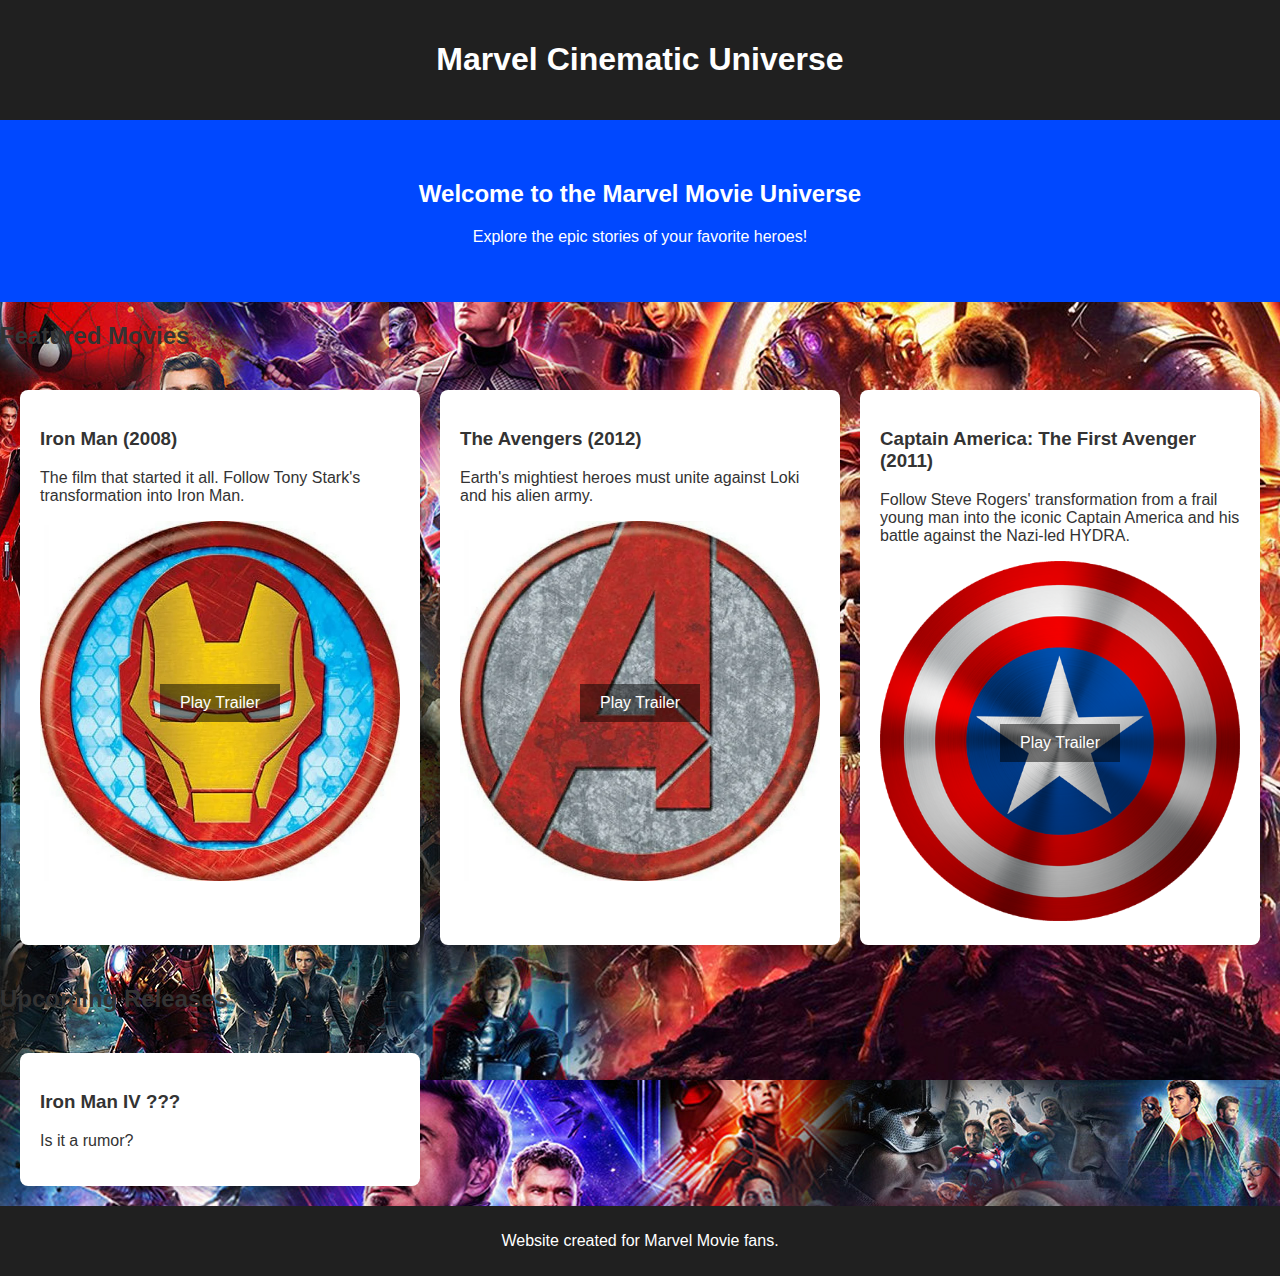
<file: index.html>
<!DOCTYPE html>
<html lang="en">
<head>
    <meta charset="UTF-8">
    <meta name="viewport" content="width=device-width, initial-scale=1.0">
    <title>Marvel Movies</title>
    <link rel="stylesheet" href="css/style.css">
</head>
<body>
    <a href="#main" class="skip">Skip to Main Content</a>
    <header>
        <h1>Marvel Cinematic Universe</h1>
    </header>
    <div class="hero">
        <h2>Welcome to the Marvel Movie Universe</h2>
        <p>Explore the epic stories of your favorite heroes!</p>
    </div>
    <section id = "main" class="featured">
        <h2>Featured Movies</h2>
        <div class="movie-grid">
            <article class="movie" id="iron-man">
                <a href="iron-man.html" style="text-decoration: none; color: inherit;">
                
                    <h3>Iron Man (2008)</h3>
                
                    <p>The film that started it all. Follow Tony Stark's transformation into Iron Man.</p>
                    
                </a>
                <div class="video-placeholder" id="ironManTrailer">
                    <img src="images/icon.jpg" alt="Iron Man" style="width:100%;">
                    <button onclick="playVideo(event, 'ironManTrailer', 'https://www.youtube.com/embed/8ugaeA-nMTc')">Play Trailer</button>
                </div>
            </article>
            <article>
                <a href="avengers.html" style="text-decoration: none; color: inherit;">
                    <h3>The Avengers (2012)</h3>
                    <p>Earth's mightiest heroes must unite against Loki and his alien army.</p>
                </a>
                <div class="video-placeholder" id="avengersTrailer">
                    <img src="images/avengers.jpg" alt="The Avengers" style="width:100%;">
                    <button onclick="playVideo(event, 'avengersTrailer', 'https://www.youtube.com/embed/eOrNdBpGMv8')">Play Trailer</button>
                </div>
            </article>

            <article class="movie" id="captain-america">
                <a href="captain-america.html" style="text-decoration: none; color: inherit;">
                    <h3>Captain America: The First Avenger (2011)</h3>
                    <p>Follow Steve Rogers' transformation from a frail young man into the iconic Captain America and his battle against the Nazi-led HYDRA.</p>
                </a>
                <div class="video-placeholder" id="captainAmericaTrailer">
                    <img src="images/captain-icon.jpg" alt="Captain America" style="width:100%;">
                    <button onclick="playVideo(event, 'captainAmericaTrailer', 'https://www.youtube.com/embed/JerVrbLldXw')">Play Trailer</button>
                </div>
            </article>
            
        </div>
    </section>
    <section class="upcoming">
        <h2>Upcoming Releases</h2>
        <div class="movie-grid">
            <article>
                <h3>Iron Man IV ???</h3>
                <p>Is it a rumor?</p>
            </article>
            
        </div>
    </section>
    <footer>
        <p>Website created for Marvel Movie fans.</p>
    </footer>
    <script src="script.js"></script>
</body>
</html>
</file>
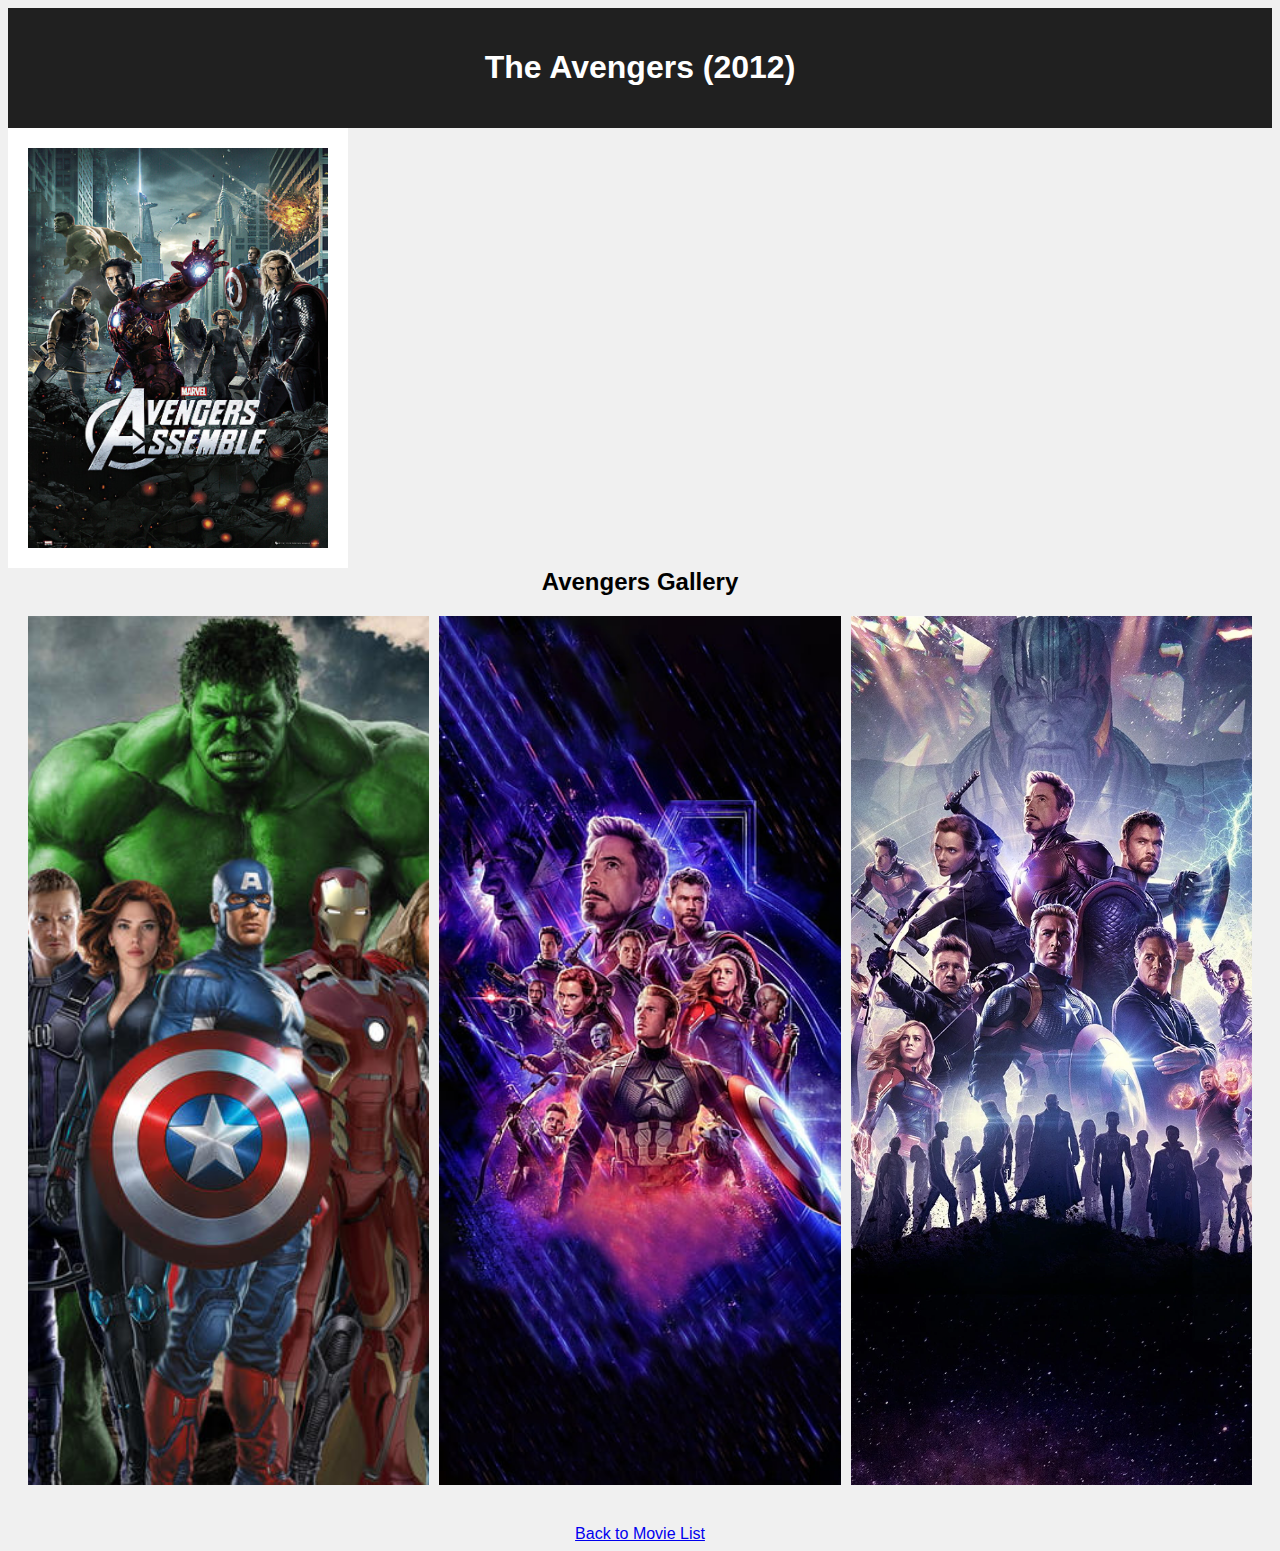
<file: avengers.html>
<!DOCTYPE html>
<html lang="en">
<head>
    <meta charset="UTF-8">
    <meta name="viewport" content="width=device-width, initial-scale=1.0">
    <title>The Avengers Details</title>
    <link rel="stylesheet" href="css/style2.css"> 
</head>
<body>
    <a href="#main" class="skip">Skip to Main Content</a>
    <header>
        <h1>The Avengers (2012)</h1>
    </header>
    <div id = "main" class="card">
        <div class="card-inner" onclick="this.classList.toggle('is-flipped');">
            <div class="card-front">
                <img src="images/avenger-poster.jpg" alt="The Avengers Movie Poster" style="width:100%;">
            </div>
            <div class="card-back">
                <h3>The Avengers (2012)</h3>
                <p>Earth's mightiest heroes must unite against the mischievous Loki and his alien army.</p>
                <p>Director: Joss Whedon</p>
                <p>Stars: Robert Downey Jr., Chris Evans, Mark Ruffalo, Chris Hemsworth, Scarlett Johansson, Jeremy Renner, Tom Hiddleston</p>
            </div>
        </div>
    </div>
    <section id="photo-gallery">
        <h2>Avengers Gallery</h2>
        <div class="gallery">
            <img src="images/avengers1.jpg" alt="Avenger Image 1" onclick="openModal(this.src)">
            <img src="images/avengers2.jpg" alt="Avenger Image 2" onclick="openModal(this.src)">
            <img src="images/avengers3.jpg" alt="Avenger Image 3" onclick="openModal(this.src)">
            
        </div>
    </section>
    <footer>
        <a href="index.html">Back to Movie List</a>
    </footer>
    <script src="script2.js"></script>
</body>
</html>
</file>
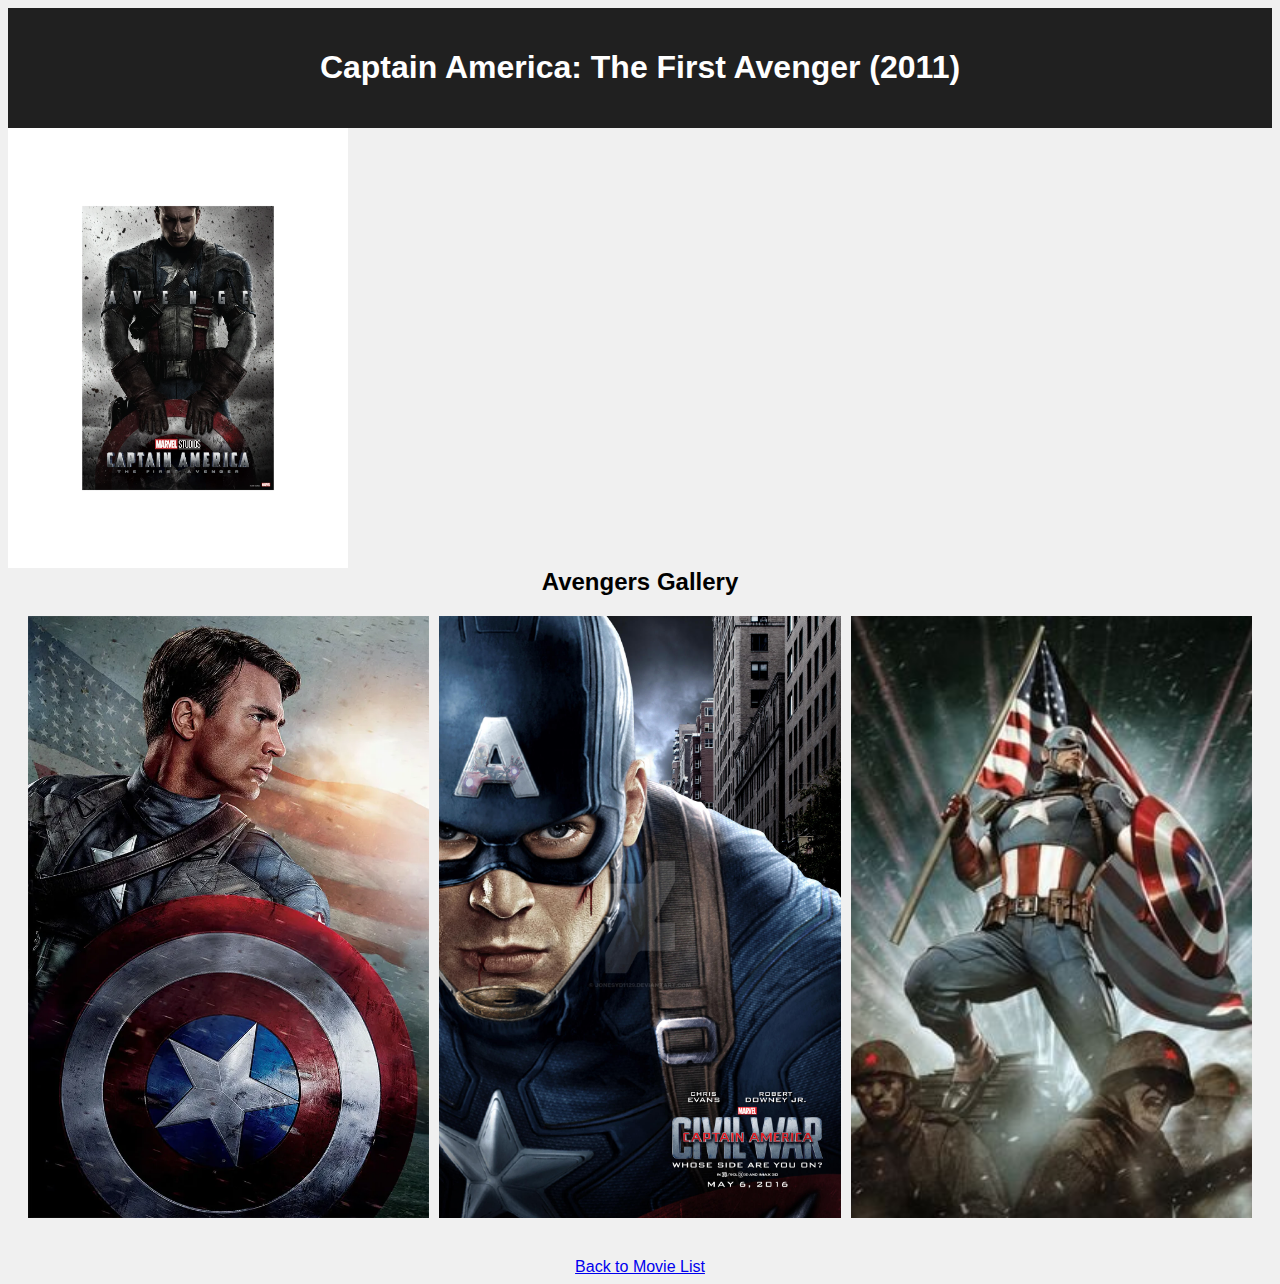
<file: captain-america.html>
<!DOCTYPE html>
<html lang="en">
<head>
    <meta charset="UTF-8">
    <meta name="viewport" content="width=device-width, initial-scale=1.0">
    <title>Captain America Details</title>
    <link rel="stylesheet" href="css/style2.css"> 
</head>
<body>
    <a href="#main" class="skip">Skip to Main Content</a>
    <header>
        <h1>Captain America: The First Avenger (2011)</h1>
    </header>
    <div class="card" id="main">
        <div class="card-inner" onclick="this.classList.toggle('is-flipped');">
            <div class="card-front">
                <img src="images/captain.jpg" alt="Captain America Movie Poster" style="width:100%;">
            </div>
            <div class="card-back">
                <h3>Captain America: The First Avenger (2011)</h3>
                <p>Steve Rogers, a rejected military soldier, transforms into Captain America after taking a dose of a "Super-Soldier serum". But being Captain America comes at a price as he attempts to take down a warmonger and a terrorist organization.</p>
                <p>Director: Joe Johnston</p>
                <p>Stars: Chris Evans, Hugo Weaving, Samuel L. Jackson, etc.</p>
            </div>
        </div>
    </div>
    <section id="photo-gallery">
        <h2>Avengers Gallery</h2>
        <div class="gallery">
            <img src="images/captain1.jpg" alt="captain Image 1" onclick="openModal(this.src)">
            <img src="images/captain2.jpg" alt="captain Image 2" onclick="openModal(this.src)">
            <img src="images/captain3.jpg" alt="captain Image 3" onclick="openModal(this.src)">
            
        </div>
    </section>
    <footer>
        <a href="index.html">Back to Movie List</a>
    </footer>
    <script src="script2.js"></script>
</body>
</html>
</file>
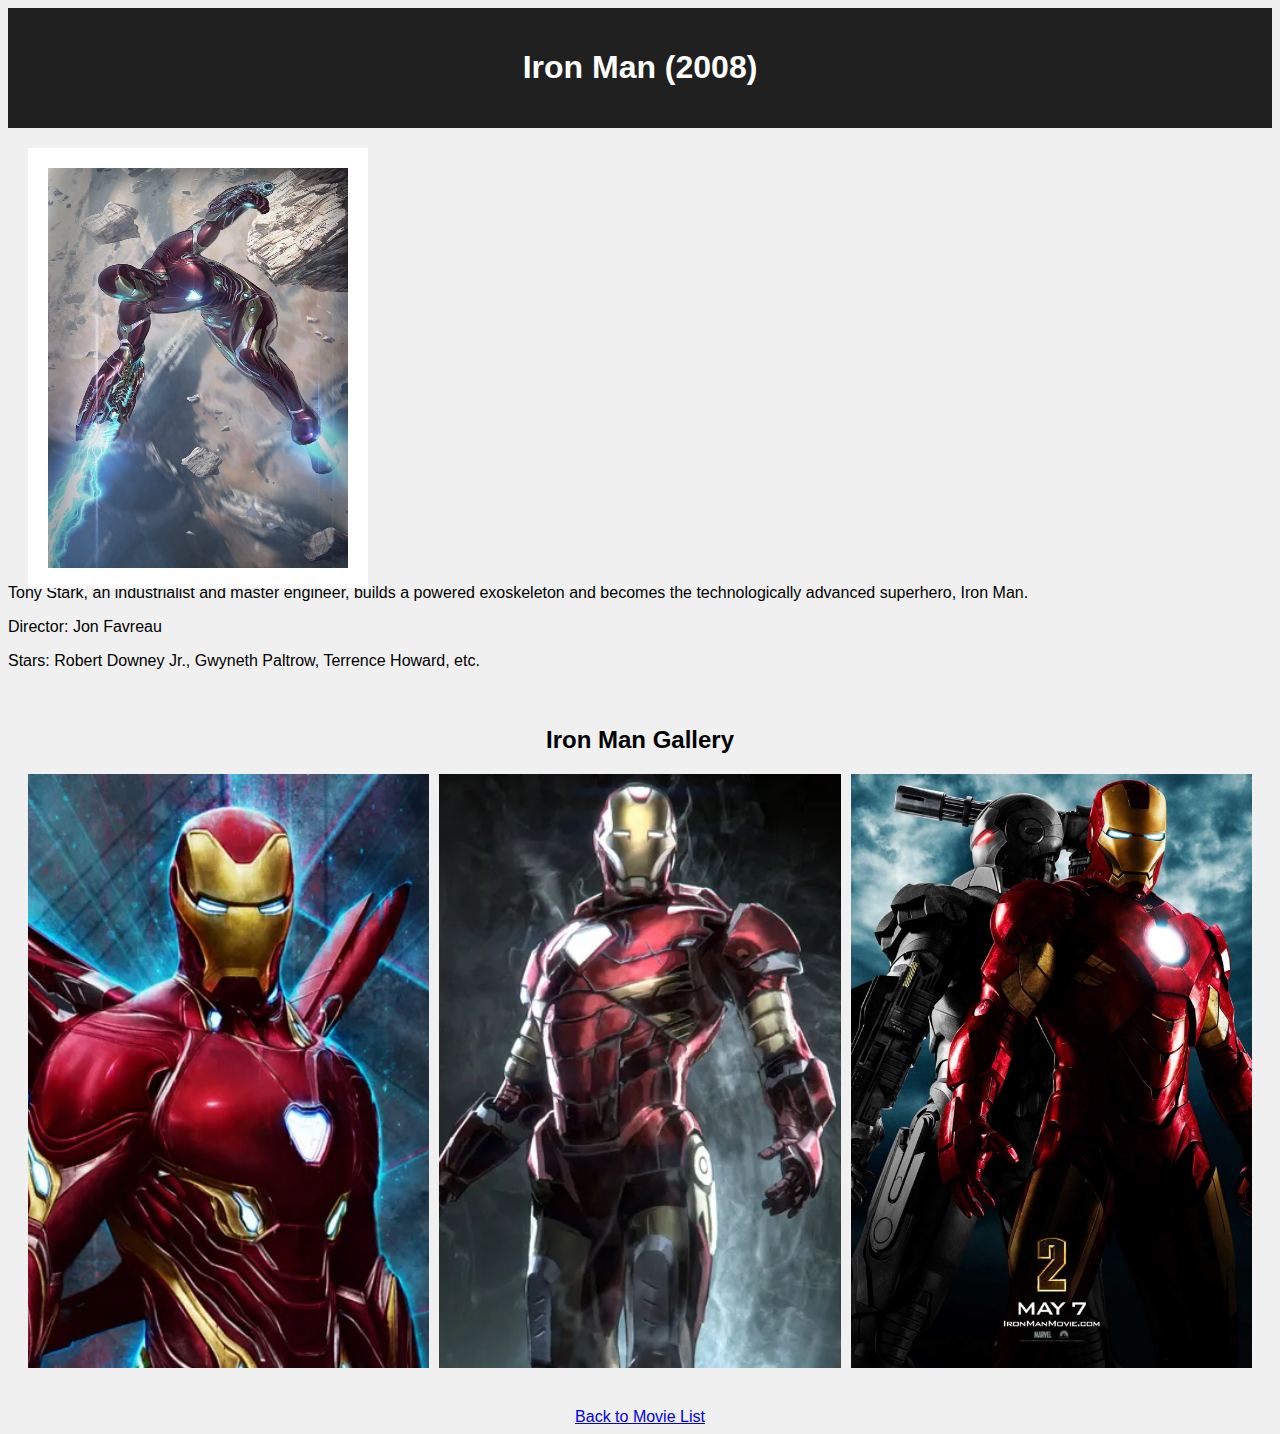
<file: iron-man.html>
<!DOCTYPE html>
<html lang="en">
<head>
    <meta charset="UTF-8">
    <meta name="viewport" content="width=device-width, initial-scale=1.0">
    <title>Iron Man Details</title>
    <link rel="stylesheet" href="css/style2.css"> 
<body>
    <a href="#main" class="skip">Skip to Main Content</a>
    <header>
        <h1>Iron Man (2008)</h1>
    </header>
    <section id = "main">
        <div class="card">
            <div class="card-inner" onclick="this.classList.toggle('is-flipped');">
                <div class="card-front">
                    <img src="images/ironman.jpeg" alt="Iron Man Movie Poster" style="width:100%;">
                </div>
                <div class="card-back">
                    <h3>Iron Man (2008)</h3>
                    <p>Tony Stark, an industrialist and master engineer, builds a powered exoskeleton and becomes the technologically advanced superhero, Iron Man.</p>
                    <p>Director: Jon Favreau</p>
                    <p>Stars: Robert Downey Jr., Gwyneth Paltrow, Terrence Howard, etc.</p>
                </div>
            </div>
        </div>
    </section>
        <p>Tony Stark, an industrialist and master engineer, builds a powered exoskeleton and becomes the technologically advanced superhero, Iron Man.</p>
        <p>Director: Jon Favreau</p>
        <p>Stars: Robert Downey Jr., Gwyneth Paltrow, Terrence Howard, etc.</p>
        
    

    <section id="photo-gallery">
        <h2>Iron Man Gallery</h2>
        <div class="gallery">
            <img src="images/ironman1.jpg" alt="Iron Man Image 1" onclick="openModal(this.src)">
            <img src="images/ironman2.jpg" alt="Iron Man Image 2" onclick="openModal(this.src)">
            <img src="images/ironman3.jpg" alt="Iron Man Image 3" onclick="openModal(this.src)">
            
        </div>
    </section>
    
    <footer>
        <a href="index.html">Back to Movie List</a>
    </footer>
    <script src="script2.js"></script>
</body>
</html>
</file>
<file: css/style.css>
body {
    font-family: Arial, sans-serif;
    margin: 0;
    padding: 0;
    background-color: #f0f0f0;
    color: #333;
    background-image: url('../images/background.jpg');
}

header {
    background-color: #202020;
    color: white;
    text-align: center;
    padding: 20px 0;
}

.hero {
    background-color: #0048ff;
    color: white;
    text-align: center;
    padding: 40px 20px;
}

.movie-grid {
    display: grid;
    grid-template-columns: repeat(auto-fill, minmax(300px, 1fr));
    gap: 20px;
    padding: 20px;
}

article {
    background-color: white;
    padding: 20px;
    border-radius: 8px;
    box-shadow: 0 4px 6px rgba(0, 0, 0, 0.1);
}

footer {
    text-align: center;
    padding: 10px 0;
    background-color: #202020;
    color: white;
}

@media (max-width: 600px) {
    .movie-grid {
        grid-template-columns: 1fr;
    }

    body, .hero {
        padding: 20px;
    }
}

.video-placeholder {
    position: relative;
    display: inline-block;
    width: 100%;
}

.video-placeholder img {
    width: 100%;
}

.video-placeholder button {
    position: absolute;
    top: 50%;
    left: 50%;
    transform: translate(-50%, -50%);
    font-size: 16px;
    color: white;
    background-color: rgba(0,0,0,0.5);
    border: none;
    padding: 10px 20px;
    cursor: pointer;
}

.skip {
    position: absolute;
    top: -40px;
    left: 0;
    background: #000;
    color: white;
    padding: 8px 16px;
    z-index: 100;
    transition: top 0.3s;
}

.skip:focus {
    top: 10px;
}
</file>
<file: css/style2.css>
body {
    font-family: Arial, sans-serif;
    background-color: #f0f0f0;
}

header {
    background-color: #202020;
    color: white;
    padding: 20px 0;
    text-align: center;
}

section {
    padding: 20px;
    text-align: center;
}

footer {
    margin-top: 20px;
    text-align: center;
}

@keyframes fadeInUp {
    from {
        opacity: 0;
        transform: translateY(20px);
    }
    to {
        opacity: 1;
        transform: translateY(0);
    }
}

section {
    animation: fadeInUp 1s ease-out forwards;
}

img {
    animation: fadeInUp 1.5s ease-out forwards;
}


img:hover {
    transform: scale(1.05);
    transition: transform 0.3s ease;
}

a:hover {
    color: #ffffff;
    background-color: #b71c1c;
    padding: 5px 10px;
    border-radius: 5px;
}


#photo-gallery {
    text-align: center;
    padding: 20px;
}

.gallery {
    display: grid;
    grid-template-columns: repeat(auto-fit, minmax(150px, 1fr));
    gap: 10px;
    justify-items: center;
    align-items: center;
}

.gallery img {
    width: 100%;
    max-width: 100%;
    height: 100%;  
    transition: transform 0.2s ease;
    cursor: pointer;
    object-fit: cover;
}

.gallery img:hover {
    transform: scale(1.1);
}

/* Lightbox CSS */
.lightbox {
    position: fixed;
    top: 0;
    left: 0;
    width: 100%;
    height: 100%;
    background-color: rgba(0, 0, 0, 0.8);
    display: none;
    align-items: center;
    justify-content: center;
}

.lightbox img {
    max-width: 90%;
    max-height: 80%;
}

.card {
    perspective: 1000px; 
}

.card-inner {
    position: relative;
    width: 100%;
    max-width: 300px; 
    height: 400px;
    transition: transform 0.8s;
    transform-style: preserve-3d;
    cursor: pointer;
}

.card-front, .card-back {
    position: absolute;
    width: 100%;
    height: 100%;
    backface-visibility: hidden; 
    display: flex;
    align-items: center;
    justify-content: center;
    flex-direction: column;
    padding: 20px;
}

.card-front {
    background: #fff;
}

.card-back {
    background: #333;
    color: #fff;
    transform: rotateY(180deg); 
}

.card-inner.is-flipped {
    transform: rotateY(180deg); 
}

.card-front img {
    width: auto;                 
    max-width: 100%;             
    height: auto;               
    max-height: 100%;           
}

.skip {
    position: absolute;
    top: -40px;
    left: 0;
    background: #000;
    color: white;
    padding: 8px 16px;
    z-index: 100;
    transition: top 0.3s;
}

.skip:focus {
    top: 10px;
}
</file>
